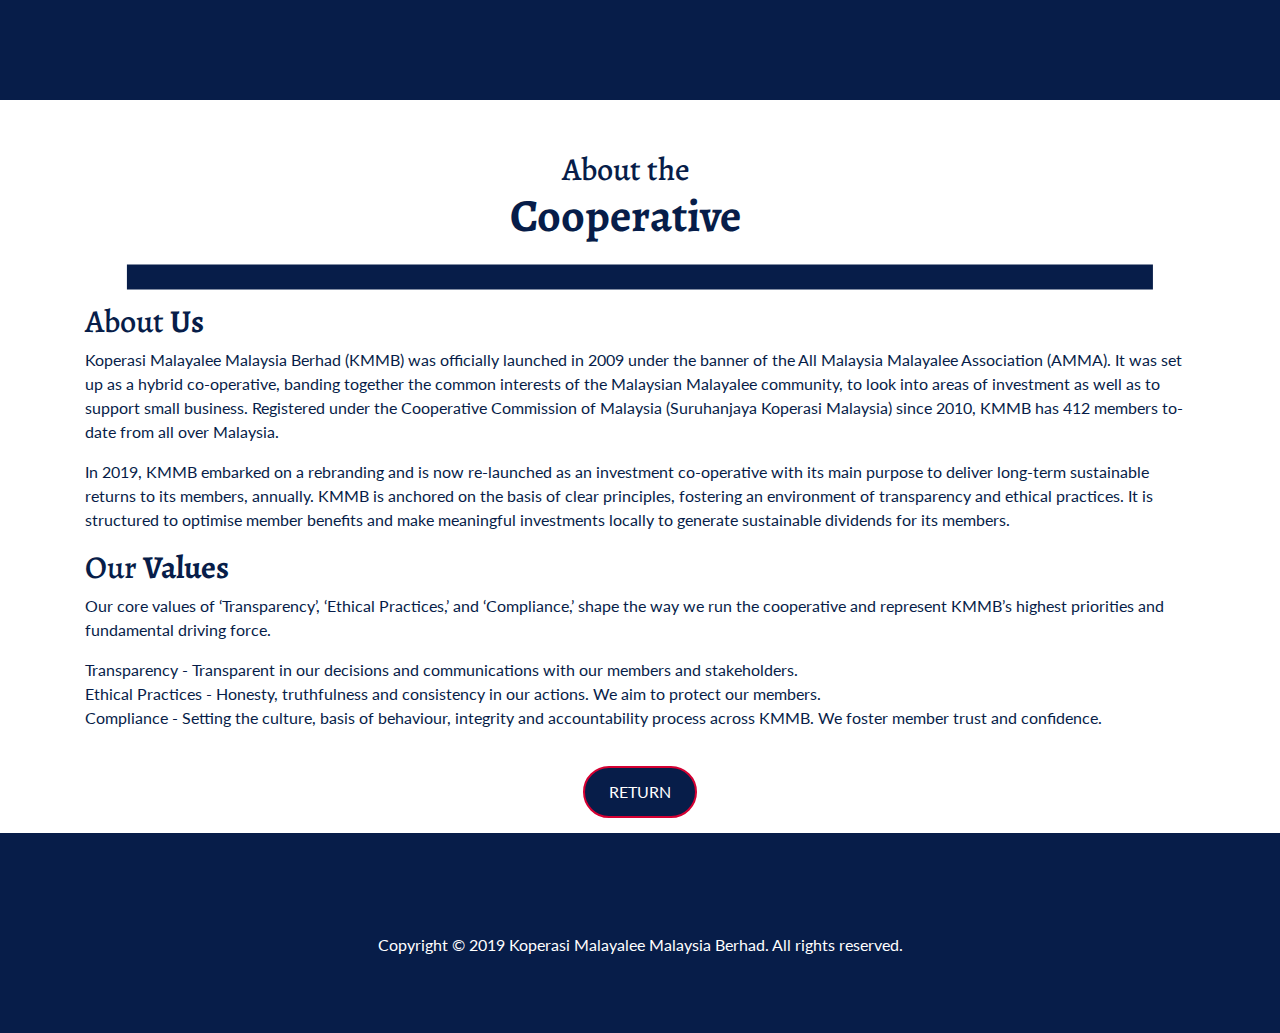
<file: about.html>
<!DOCTYPE html>
<html lang="en">

<head>

	<!-- Important Meta Tags -->
	<meta charset="utf-8">
	<meta http-equiv="X-UA-Compatible" content="IE=edge"> <!-- Internet Explorer Edge, Windows 10 Compatibility -->
	<meta name="viewport" content="width=device-width, initial-scale=1"> <!-- Responsive mobile -->

	<!-- Title -->
	<title>KMMB | Malaysian Malayalee Cooperative</title>
	<!-- Title ends -->

	<!-- Favicon -->
	<link rel="shortcut icon" href="img/favicon/favicon-white.png">

	<!-- Google Fonts -->

	<link href="https://fonts.googleapis.com/css?family=Alegreya:400,500,700,800&display=swap" rel="stylesheet">

	<link href="https://fonts.googleapis.com/css?family=Lato:300,300i,400,400i,700&display=swap" rel="stylesheet">

	<!-- Fontawesome 5.10.2 -->
	<link rel="stylesheet" href="css/fontawesome/css/all.min.css">

	<!-- Bootstrap CSS -->
	<link rel="stylesheet" href="css/bootstrap/bootstrap.css">

	<!-- Owl Carousel CSS -->
	<link rel="stylesheet" href="css/owl-carousel/owl.carousel.min.css">
	<link rel="stylesheet" href="css/owl-carousel/owl.theme.default.min.css">

	<!-- Custom CSS -->
	<link rel="stylesheet" href="css/style.css">

</head>


<body>

	<!-- Preloader -->
	<div id="preloader">

		<div id="status">&nbsp;</div>

	</div>
	<!-- Preloader ends -->

	<!-- Navigation Bar -->

	<nav class="navbar navbar-expand-sm navbar-dark bg-custom fixed-top" id="hiddennav">

		<!-- Logo -->
		<div id="logoborder"><a class="navbar-brand" id="navlogo" href="#home">

				<img id="navlogo-img" src="img/logo/navlogo-fullsquarebot-white-200-lineout.png" alt="logo-img">



			</a></div>
		<button class="navbar-toggler" data-toggle="collapse" data-target="#navMenu">

			<span class="navbar-toggler-icon"></span>

		</button>

		<div class="collapse navbar-collapse" id="navMenu">

			<!-- Nav Menu -->
			<a href="#home" class="navbar-brand" id="koperasi"><strong>KOPERASI MALAYALEE MALAYSIA BERHAD</strong></a>
			<ul class="navbar-nav ml-auto">
				<li class="nav-item"><a href="http://www.thebambooriver.com/kmmb/#home" class="nav-link">Home</a></li>
				<li class="nav-item"><a href="http://www.thebambooriver.com/kmmb/#about" class="nav-link">About</a></li>
				<li class="nav-item"><a href="http://www.thebambooriver.com/kmmb/#team" class="nav-link">Team</a></li>
				<!-- Deactivated Header Links
					<li class="nav-item"><a href="#news" class="nav-link">News</a></li>
					<li class="nav-item"><a href="#resources" class="nav-link">Resources</a></li> -->
				<li class="nav-item"><a href="http://www.thebambooriver.com/kmmb/#contact" class="nav-link">Contact</a></li>
				<!-- <li class="nav-item dropdown" ><a class="nav-link dropdown-toggle" data-toggle="dropdown" data-target="demo" >Alternative Designs <span class="caret"></span></a> 
				<div class="dropdown-menu" aria-labelledby="demo">
					<a class="dropdown-item" href="landing-1.html">Design Variation: A</a>
					
					<a class="dropdown-item" href="landing-2.html">Design Variation: B</a>
					
					<a class="dropdown-item" href="landing-3.html">Design Variation: C</a>
					
					<a class="dropdown-item" href="index.html">Back to Basic Design</a>
				</div>
				
				
				</li> -->
			</ul>

		</div>


	</nav>


	<!-- Navigation Bar ends-->
	<!-- About -->
	<section id="about">

		<div class="filler-break"></div>



		<!-- About Column 1 -->

		<div class="content-box-md">
			<div class="container">
				<div class="row">
					<div class="col-md-12">


						<div id="about-heading">
							<!-- <h>Who We Are</h> -->
							<h2>About the<br><span><strong>Cooperative</strong></span></h2>



						</div>



					</div>


				</div>
			</div>
		</div>

		<div class="space-filler-1"></div>

		<!-- About Front-->
		<div class="content-box-lg">

			<div class="container">

				<div class="row">


					<!-- About Column 2 -->
					<div class="col-md-12">

						<div id="message-header">
							<h2>About <span><strong>Us</strong></span></h2>
						</div>

						<div id="about-text">
							<p>Koperasi Malayalee Malaysia Berhad (KMMB) was officially launched in 2009
								under the banner of the All Malaysia Malayalee Association (AMMA). It was set
								up as a hybrid co-operative, banding together the common interests of the
								Malaysian Malayalee community, to look into areas of investment as well as to
								support small business. Registered under the Cooperative Commission of Malaysia (Suruhanjaya Koperasi Malaysia) since 2010, KMMB has 412 members to-date from all over Malaysia.
							</p>

							<p>In 2019, KMMB embarked on a rebranding and is now re-launched as an
								investment co-operative with its main purpose to deliver long-term sustainable
								returns to its members, annually. KMMB is anchored on the basis of clear
								principles, fostering an environment of transparency and ethical practices. It is
								structured to optimise member benefits and make meaningful investments locally
								to generate sustainable dividends for its members.
							</p>

						</div>

					</div>
				</div>




			</div>
		</div>
		<!-- About Column 3 -->
		<div class="content-box-lg">
			<div class="container">
				<div class="row">

					<div class="col-md-12">
						<div id="history-header">
							<h2>Our <span><strong>Values</strong></span></h2>
						</div>

						<div id="values-text">
							<p>Our core values of ‘Transparency’, ‘Ethical Practices,’ and ‘Compliance,’ shape the way we
								run the cooperative and represent KMMB’s highest priorities and
								fundamental driving force.
							</p>

							<p>Transparency - Transparent in our decisions and communications with our members and stakeholders.<br>Ethical Practices - Honesty, truthfulness and consistency in our actions. We aim to protect our members.<br>Compliance - Setting the culture, basis of behaviour, integrity and accountability process across KMMB. We foster member trust and confidence.
							</p>

						</div>

					</div>
				</div>
			</div>
			<div class="text-center">
				<div id="history-btn">

					<a class="btn btn-general btn-history" id="return-button" href="http://www.thebambooriver.com/kmmb/#about" title="Return" role="button">Return</a>
					<br>

				</div>




			</div>


		</div>



	</section>
	<!-- About ends-->

	<!-- Filler Break -->

	<section>

		<div class="filler-break"></div>

	</section>
	<!-- Filler Break ends-->


	<section>


		<!-- Footer -->
		<footer class="text-center">
			<div id="footer">
				<div class="container">
					<div class="row">
						<div class="col-md-12">
							<p>
								Copyright &copy; 2019 Koperasi Malayalee Malaysia Berhad. All rights reserved.
							</p>
						</div>
					</div>
				</div>
			</div>

		</footer>
	</section>
	<!-- Footer ends-->


	<!-- JQuery-3.4.1 -->
	<script src="js/jquery.js"></script>

	<!-- Popper JS -->

	<script src="js/popper/popper.min.js"></script>

	<!-- Bootstrap JS -->
	<script src="js/bootstrap/bootstrap.js"></script>

	<!-- Owl Carousel JS -->
	<script src="js/owl-carousel/owl.carousel.min.js"></script>

	<!-- Custom JS -->
	<script src="js/script.js"></script>

</body>



</html>
</file>
<file: css/style.css>
/* =================================
Default Theme
------------------------------
Fonts: Alegreya 400,500,700,800 
& Lato 300,300i,400,400i,700
------------------------------
Colours: 
	PANTONE 2768: 	   #071D49 
	/      		RGBA(7,29,73,1)
	PANTONE 199:       #D50032
	/      	   RGBA(213,0,50,1)
	White Smoke:        #f4f4f4
	/	 rgba(244, 244, 244, 1)
    White:              #fff
	/    rgba(255, 255, 255, 1)
    Black:              #000
	/    	   rgba(0, 0, 0, 1)
	Purple Navy         #4E5185
	/         rgba(78,81,133,1)
	Platinum			#E8EAE7
	/       rgba(232,234,231,1)
================================= */

/* =================================
HTML, Body Generic 
================================= */
html,
body {
	height: 100%;
}

body {
	color: #071D49;
}

h1,
h2,
h3,
h4,
h5,
h6 {
	font-family: "Alegreya", serif;
}

p {
	font-family: "Lato", sans-serif;
	font-size: 16px;
	font-weight: 400;
	line-height: 24px;
}

section {
	background: white;
	overflow: hidden;
}

/* =================================
Preloader
================================= */
#preloader {
	background-color: #fff;
	position: fixed;
	top: 0;
	bottom: 0;
	left: 0;
	right: 0;
	z-index: 9999;
}

#status {
	background-image: url("../img/preloader/preloadersmallwhite.gif");
	background-repeat: no-repeat;
	width: 128px;
	height: 126px;
	position: absolute;
	left: 50%;
	top: 50%;
	margin-left: -64px;
	margin-top: -63px;


}

/* =================================
Navigation 
================================= */


.navbar {
	padding: 10px 8px 10px 15px;


}

#hiddennav {

	height: 100px;
	-webkit-box-shadow: 0 8px 6px -9px #999;
	box-shadow: 0 8px 6px -9px #999;

}

#logoborder {

	border-color: white;

}

#navlogo {

	position: relative;
	top: 45px;
	overflow-x: visible;
}


#navlogo-img {


	-webkit-box-shadow: -1px 3px 6px -2px RGBA(153, 153, 153, 0.5);
	box-shadow: -1px 3px 6px -2px RGBA(153, 153, 153, 0.5);

}

#koperasi {

	font-size: 26px;
	font-weight: 400;
	color: #000;

}

.bg-custom {

	background-color: #fff;
}

ul.navbar-nav > li > a {

	font-family: "Lato", sans-serif;
	color: #000 !important;
	margin-right: 25px;
	font-size: 26px;
	font-weight: 400;
	text-transform: uppercase;
	letter-spacing: 1px;


}

ul.navbar-nav > li > a:hover,
ul.navbar-nav > li > a:focus {

	color: #D50032 !important;

}



/* =================================
Home
================================= */
#home {
	background: none;
	height: 100%;
}

#statement-background {

	background: url("../img/about/klcc30.png");
	background-repeat: no-repeat;
	background-size: cover;
	background-position: center;
	background-attachment: fixed;
	min-height: 100%;
	z-index: -98;

}

#home-heading-1 {
	color: #fff;
	font-size: 24px;
	font-weight: 300;
	font-family: "Lato", sans-serif;
	margin: 0;
	text-transform: uppercase;
	word-spacing: 3px;
	line-height: 24px;
	display: inline-block;
	position: relative;
	top: 130px;
	left: -270px;
}

#home-heading-2 {
	color: #fff;
	font-size: 52px;
	font-weight: 700;
	text-transform: capitalize;
	margin: 0;
	display: inline-block;
	text-align: right;
	position: relative;
	top: 150px;
	left: 600px;
}


/* =================================
Buttons
================================= */

.btn-general {
	font-family: 'Lato', sans-serif;
	border-radius: 28px;
	font-size: 16px;
	text-transform: uppercase;
	margin: 0 6px;
	padding: 12px 24px 12px 24px;

	-webkit-transition: all .5s;
	transition: all .5s;
}

.btn-home {
	color: #fff;
	margin-top: 20px;
	background-color: #071D49;
	border: 2px solid #D50032;
}

.btn-home:hover,
.btn-home:focus {
	color: #000;
	background-color: #D50032;
	border: 2px solid #071D49;
}

.btn-history {
	color: #fff;
	margin-top: 20px;
	background-color: #071D49;
	border: 2px solid #D50032;
}

.btn-history:hover,
.btn-history:focus {
	color: #000;
	background-color: #D50032;
	border: 2px solid #071D49;
}

/* =================================
Arrow Down
================================= */
#arrow-down {
	position: absolute;
	left: 50%;
	bottom: 20px;
	color: #fff;
	font-size: 32px;
	width: 32px;
	height: 32px;
	text-align: center;
	margin-left: -16px;
	z-index: 1;
}

#arrow-down:hover,
#arrow-down:focus {
	color: #D50032;
}

/* =================================
Filler
================================= */
.filler-break {
	height: 100px;
	width: auto;
	background-color: #071D49;

}


/* =================================
Content Boxes (Inactive)
================================= */
.content-box-lg {
	margin: 25px, 25px;

}

.content-overlay-1 {
	height: auto;
	width: auto;
	background-color: #071D49;
	z-index: -9999;
}

/* =================================
Space Filler 
================================= */

.space-filler-1 {

	background-color: #071D49;
	height: 25px;
	width: 80.17%;
	position: relative;
	left: 50%;
	margin-top: 25px;

	-webkit-transform: translate(-50%, -50%);
	transform: translate(-50%, -50%);

}

.space-filler-2 {
	background-color: #071D49;
	height: 30px;
	width: 80.17%;
	position: relative;
	top: 15px;
	left: 50%;
	margin-top: 25px;
	padding-bottom: 0px;

	-webkit-transform: translate(-50%, -50%);
	transform: translate(-50%, -50%);

}


/* =================================
About 
================================= */
#about-front {
	height: 720px;
}



#about-heading

/* About the Cooperative*/
	{
	margin: 50px 10px 0px;
	font-size: 42px;
	font-weight: 200;
	line-height: 45px;
	display: inline-block;
	text-align: center;
	position: relative;
	left: 415px;

}

#about-heading h2 span

/*Cooperative*/
	{
	font-size: 46px;
	font-weight: 500;
}

.iframe-border {

	border: 4px solid RGBA(213, 0, 50, 1);
	box-shadow: 0px 0px 3px 6px RGBA(7, 29, 73, 1);

}

#youtube {

	margin-top: 45px;
	position: relative;
	right: 25px;

}

#history-text {

	margin: 40px 20px;
}

/* About.html */

#return-button {

	margin-bottom: 15px;

}


/* =================================
Statement 1
================================= */

.statement {

	min-height: 360px;

}

#community-statement p {

	color: #fff;
	font-family: 'Lato', sans-serif;
	font-size: 30px;
	font-weight: 500;
	line-height: 34px;


}

#statement-1 {

	background: url("../img/about/grouphuddleopt3.png");
	background-repeat: no-repeat;
	background-size: cover;
	background-position: center;
	background-attachment: fixed;
	min-height: 360px;
	z-index: -1;
}

#statement-shader-1 {
	background-color: rgba(0, 0, 0, 0.6);
	min-height: inherit;
	position: relative;
	z-index: 1;

}

#statement-1 .content-box-lg {

	position: relative;
	top: 110px;

}


/* =================================
Team 
================================= */
#team-front {

	background-color: #071D49;
	height: 600px;
	margin-top: 1px;
	margin-bottom: 1px;

}


#vertical-heading-team h2

/* Meet The*/
	{
	color: #fff;
	margin: 20px 10px 30px;
	font-size: 36px;
	font-weight: 200;
	line-height: 45px;
	display: inline-block;
	text-align: center;
	position: relative;
	top: 30px;
	left: 490px;
}

#vertical-heading-team h2 span

/* Team */
	{
	color: #fff;
	font-size: 42px;
	font-weight: 400;
}

/*Team Viewer*/

.team-member {
	margin: 8px;
	position: relative;
	top: 25px;
}

.team-member-overlay {

	position: relative;
	top: 0px;
	left: 0;
	width: 100%;
	height: 100px;
	opacity: 0;

	-webkit-transition: all 300ms linear;
	transition: all 300ms linear;

}

.team-member-info {
	width: 100%;
	height: 100%;
	padding: 120px 0 10px;
	position: relative;
	top: -100px;

}

.team-member-info h6 {
	color: #fff;
	font-weight: 400 !important;
	font-size: 22px !important;
	line-height: 24px !important;
	z-index: 1;
}

.team-member-info p {
	color: #fff;
	font-family: "Alegreya", serif;
	font-weight: 400 !important;
	font-size: 22px !important;
	line-height: 24px !important;
	z-index: 1;
}

.team-member:hover .team-member-overlay {
	opacity: 1;
}

/* =================================
Owl Carousel Slider Buttons
================================= */


.owl-carousel .owl-nav button.owl-next,
.owl-carousel .owl-nav button.owl-prev,
.owl-carousel button.owl-dot {

	color: #fff;
	font-size: 40px;
	background: none;
	margin: 10px 5px;
	position: relative;
	bottom: 20px;
	outline: none;

}


.owl-theme .owl-nav [class*=owl-] {

	color: #D50032;
	font-size: 100px;
	background: none;
	margin: 0;
}

.owl-theme .owl-nav [class*=owl-]:hover {
	background: none;
	color: #D50032;
	border-color: transparent;

}


/* =================================
Statement 2
================================= */

#mission-statement p {

	color: #fff;
	font-family: 'Lato', sans-serif;
	font-size: 30px;
	font-weight: 500;
	line-height: 34px;


}

#statement-2 {

	background: url("../img/about/schoolkids.jpg");
	background-repeat: no-repeat;
	background-size: cover;
	background-position: center;
	background-attachment: fixed;
	min-height: 360px;
	z-index: -1;
}

#statement-shader-2 {
	background-color: rgba(0, 0, 0, 0.3);
	min-height: inherit;
	position: relative;
	z-index: 1;

}

#statement-2 .content-box-lg {

	position: relative;
	top: 65px;

}


/* =================================
Contact
================================= */


#contact-front {

	height: 680px;


}

#contact-address {


	border-top: 1px solid #E8EAE7;

}

#contact-address p {


	margin-top: 10px;

}

#contact-wrapper {

	margin-top: 50px;
}

#contact-heading {

	overflow: hidden;
}

#contact-heading h2

/* Contact*/
	{
	margin: 10px 10px;
	font-size: 42px;
	font-weight: 200;
	line-height: 45px;
	display: inline-block;
	text-align: center;
	position: relative;
	top: 10px;
	left: 415px;

}

#contact-heading h2 span

/*Information*/
	{
	font-size: 46px;
	font-weight: 400;
	line-height: 60px;

}

#form {

	border-top: 1px solid #E8EAE7;

}


/* =================================
Google Map
================================= */

#map {

	height: 500px;
	width: 100%;
}


/* =================================
Footer
================================= */
#footerbox {
	border-top: 4px solid #D50032;
}

#footer {

	background-color: #071D49;
	height: 100px;

}

#footer p {

	color: #fff;

}



#copyright {

	margin-top: 20px;

}
</file>
